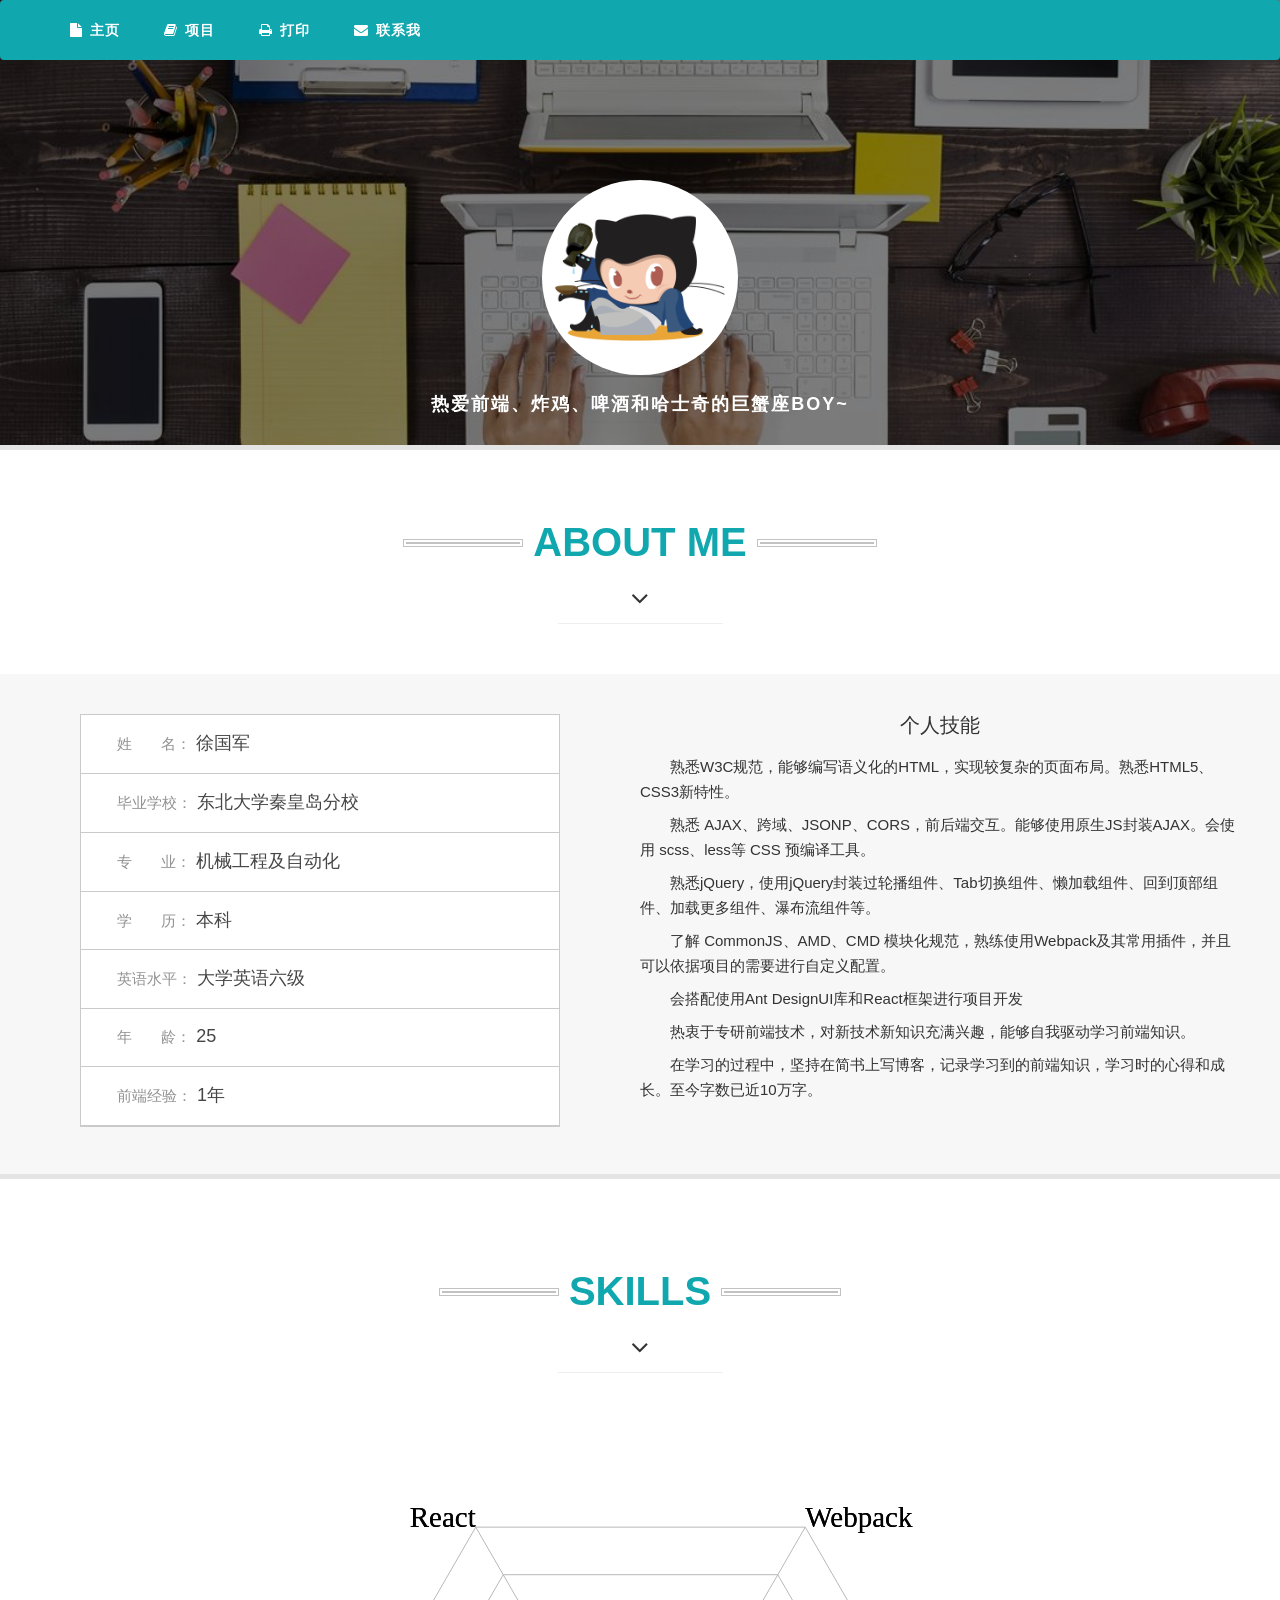
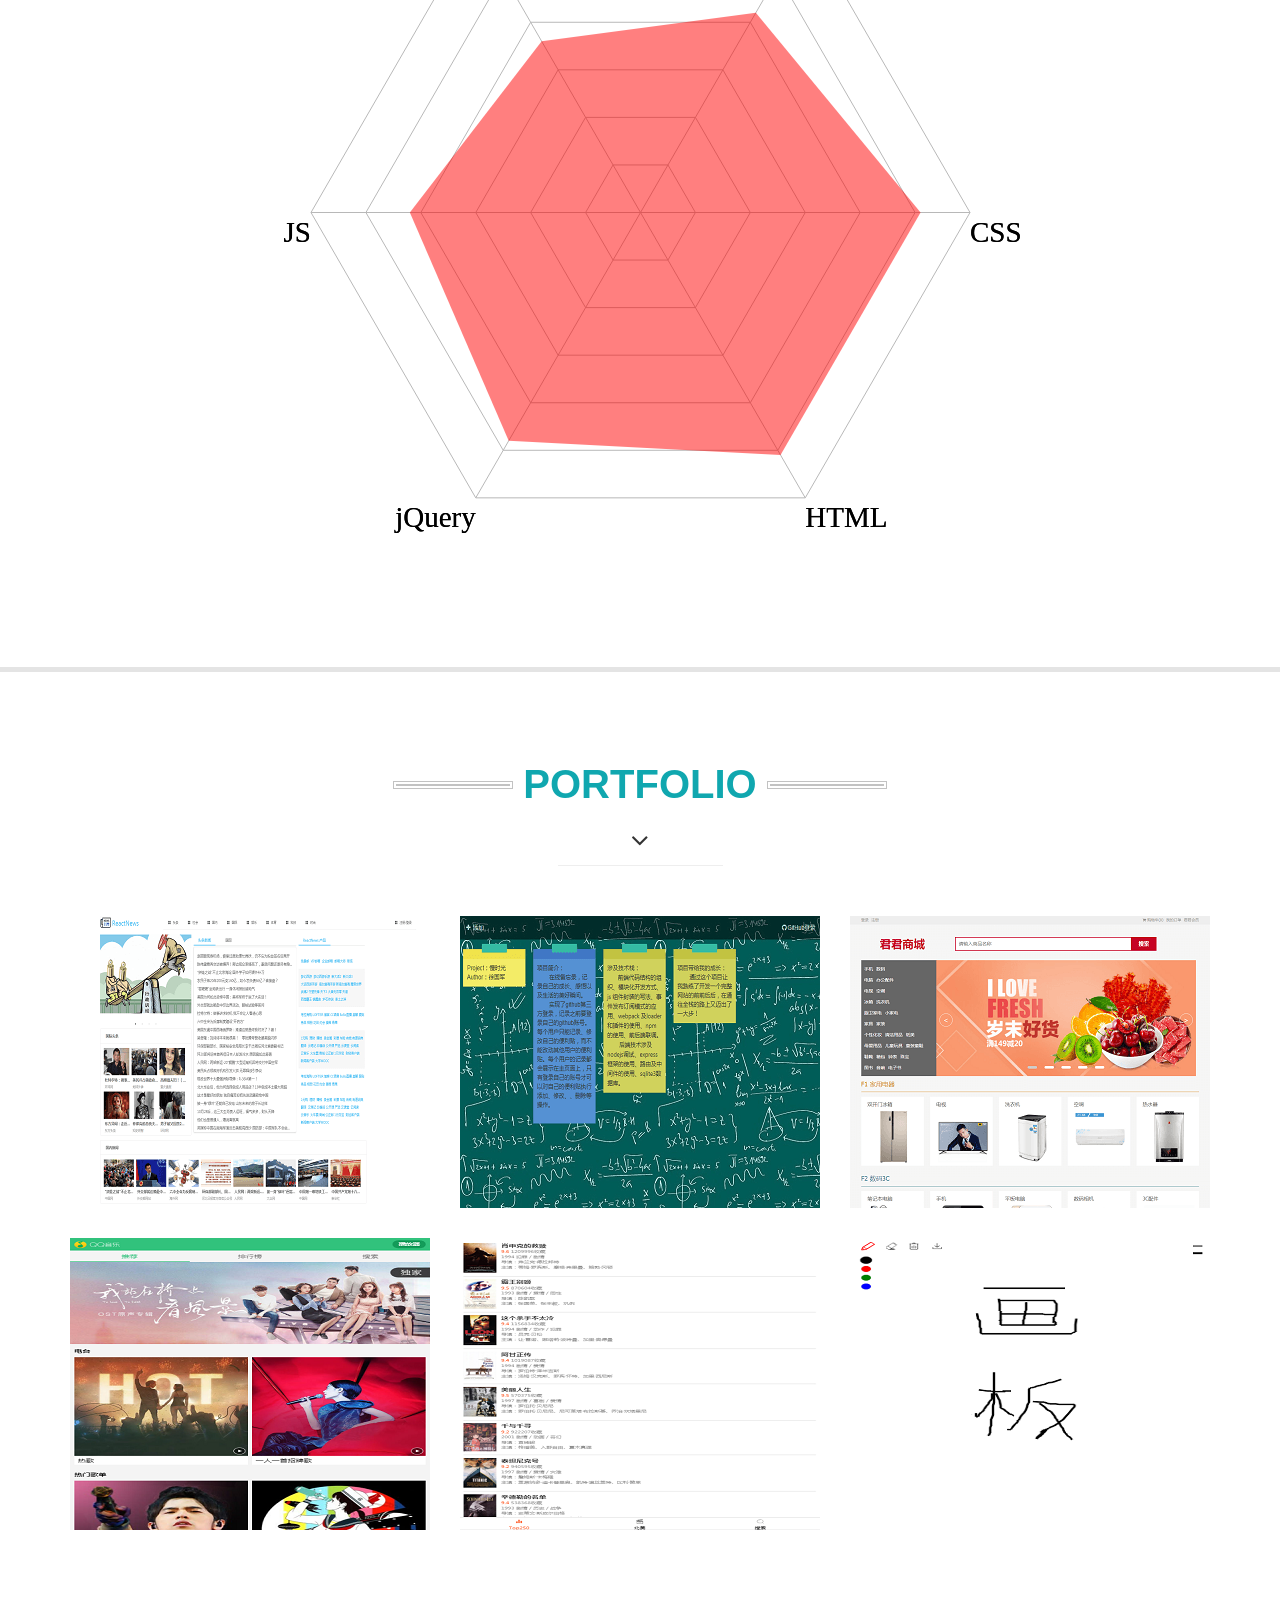
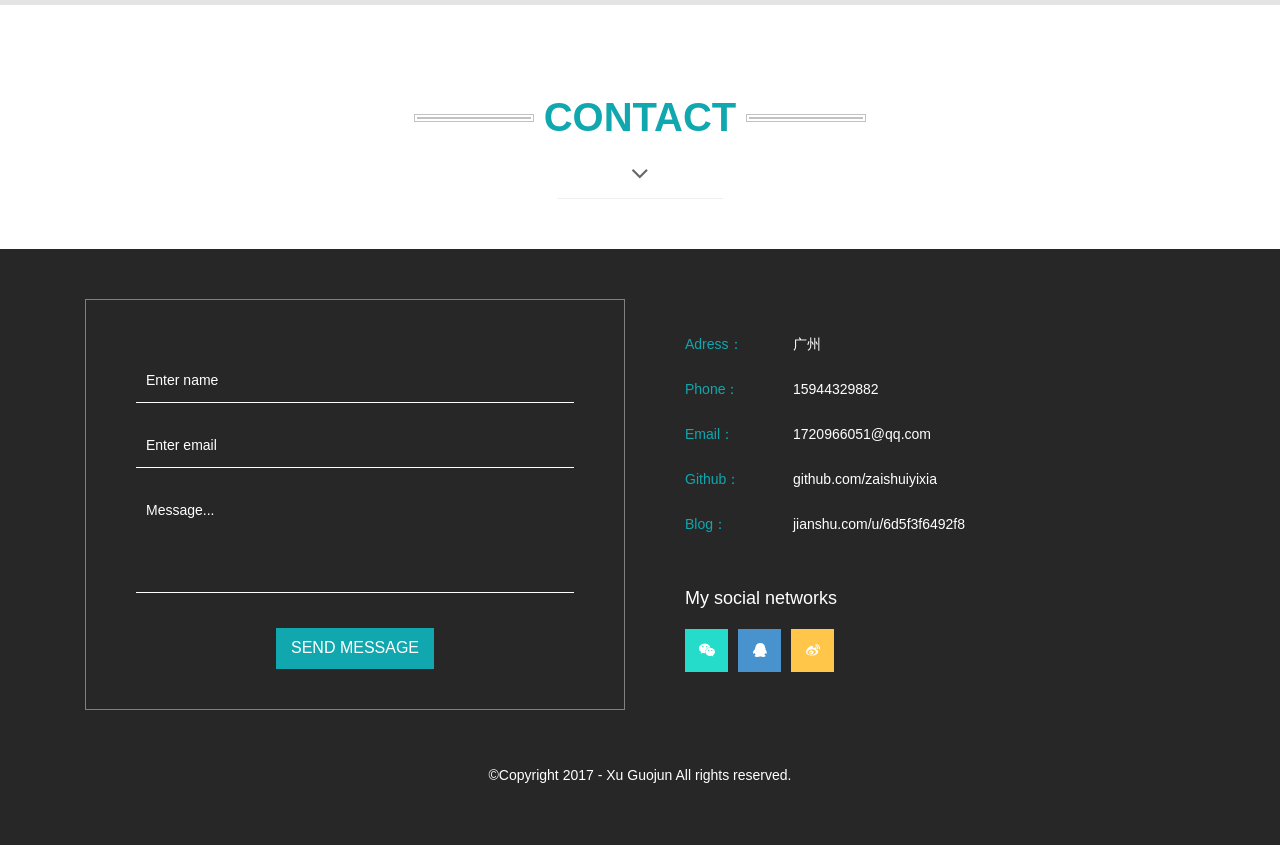
<file: index.html>
<!DOCTYPE html>
<html lang="en">

<head>
    <meta charset="UTF-8">
    <meta name="viewport" content="width=device-width, initial-scale=1.0">
    <title>My Resume</title>
    <link rel="stylesheet" href="css/reset.css">
    <link rel="stylesheet" href="css/main.css">
    <link rel="stylesheet" href="css/font-awesome/css/font-awesome.min.css">
    <link rel="stylesheet" href="css/bootstrap/css/bootstrap.min.css">
</head>

<body>
    <!-- [if lte IE8]>
    <p class="browserUpdate">您的浏览器版本过低，请及时更新浏览器，以获取最佳的体验~</p>
    <![endif]-->
    <nav class="navbar">
        <div class="container">
            <ul class="clearfix">
                <li class="active"><a href="#about"><i class="fa fa-file" aria-hidden="true"></i>主页</a></li>
                <li><a href="#works"><i class="fa fa-book" aria-hidden="true" aria-hidden="true"></i>项目</a></li>
                <li><a href="javascript:window.print()"><i class="fa fa-print" aria-hidden="true" aria-hidden="true"></i>打印</a></li>
                <li><a href="#contact"><i class="fa fa-envelope" aria-hidden="true" aria-hidden="true"></i>联系我</a></li>
            </ul>
        </div>
    </nav>
    <section id="intro">
        <div class="overlay"></div>
        <div class="slogan">
            <div class="pic">
                <img src="img/pic1.jpg" alt="myPhoto">
            </div>
            <h4>热爱前端、炸鸡、啤酒和哈士奇的巨蟹座Boy~</h4>
        </div>
    </section>
    <section id="about" class="clearfix">
        <div class="abt-title-ct container">
            <h3 class="abt-title">about me</h3>
            <i class="fa fa-2x fa-angle-down"></i>
            <hr class="about-line">
        </div>
        <div class="col-md-6 abt-left">
            <div class="abt-left-ct">
                <div class="accordion">
                    <div class="accordion-section">
                        <h5><a class="accordion-section-title" href="#accordion-1">
                            <span>姓&nbsp; &nbsp; &nbsp; &nbsp;名：</span>&nbsp;徐国军
                        </a></h5>
                    </div>
                    <div class="accordion-section">
                        <h5><a class="accordion-section-title" href="#accordion-2">
                            <span>毕业学校：</span> 东北大学秦皇岛分校 
                        </a></h5>
                    </div>
                     <div class="accordion-section">
                        <h5><a class="accordion-section-title" href="#accordion-3">
                            <span>专&nbsp; &nbsp; &nbsp; &nbsp;业：</span>&nbsp;机械工程及自动化
                        </a></h5>
                    </div>
                    <div class="accordion-section">
                        <h5><a class="accordion-section-title" href="#accordion-3">
                            <span>学&nbsp; &nbsp; &nbsp; &nbsp;历：</span>&nbsp;本科
                        </a></h5>
                    </div>
                    <div class="accordion-section">
                        <h5><a class="accordion-section-title" href="#accordion-3">
                            <span>英语水平：</span>&nbsp;大学英语六级
                        </a></h5>
                    </div>
                    <div class="accordion-section">
                        <h5><a class="accordion-section-title" href="#accordion-3">
                            <span>年&nbsp; &nbsp; &nbsp; &nbsp;龄：</span>&nbsp;25
                        </a></h5>
                    </div>
                    <div class="accordion-section">
                        <h5><a class="accordion-section-title" href="#accordion-4">
                            <span>前端经验：</span>&nbsp;1年
                        </a></h5>
                    </div>
                </div>
            </div>
        </div>
        <div class="col-md-6 abt-right ">
            <div class="abt-right-ct">
                <h5>个人技能</h5>
                <p>熟悉W3C规范，能够编写语义化的HTML，实现较复杂的页面布局。熟悉HTML5、CSS3新特性。</p>
                <p>熟悉 AJAX、跨域、JSONP、CORS，前后端交互。能够使用原生JS封装AJAX。会使用 scss、less等 CSS 预编译工具。</p>
                <p>熟悉jQuery，使用jQuery封装过轮播组件、Tab切换组件、懒加载组件、回到顶部组件、加载更多组件、瀑布流组件等。</p>
                <p>了解 CommonJS、AMD、CMD 模块化规范，熟练使用Webpack及其常用插件，并且可以依据项目的需要进行自定义配置。</p>
                <p>会搭配使用Ant DesignUI库和React框架进行项目开发</p>
                <p>热衷于专研前端技术，对新技术新知识充满兴趣，能够自我驱动学习前端知识。</p>
                <p>在学习的过程中，坚持在简书上写博客，记录学习到的前端知识，学习时的心得和成长。至今字数已近10万字。</p>
            </div>
        </div>
    </section>
    <section id="skills">
        <div class="skills-ct container">
            <div class="skill-title-ct">
                <h3 class="skills-title">skills</h3>
                <i class="fa fa-2x fa-angle-down"></i>
                <hr class="line">
            </div>
            <div class="row">
                <div class="col-md-12">
                </div>
            </div>
        </div>
    </section>
    <section id="works">
        <div class="works-ct">
            <div class="works-title-ct">
                <h3 class="works-title">PORTFOLIO</h3>
                <i class="fa fa-2x fa-angle-down"></i>
                <hr class="line">
            </div>
            <div class="container">
                <div class="row">
                     <div class="col-xs-6 col-sm-6 col-md-4">
                        <div class="thumb">
                            <a href="build/index.html">
                                <img src="img/work5.png" alt="">
                                <span>
                                    <div class="introduce">
                                        <h4 class="small-title">React.js实现新闻网站</h4>
                                        <p>使用React.js实现一个适配PC端和移动，并且带有登录、注册、评论、收藏等功能的新闻站点。</p>
                                        <p>项目要点：React多组件的定义与嵌套、React属性与事件的处理、React组件样式的设置以及React-Router的使用。</p>
                                    </div>
                                </span>
                            </a>
                        </div>
                    </div>
                    <div class="col-xs-6 col-sm-6 col-md-4">
                        <div class="thumb">
                            <a href="http://www.expressnotes.top/">
                                <img src="img/work1.png" alt="">
                                <span>
                                     <div class="introduce">
                                        <h4 class="small-title">慢时光</h4>
                                        <p>在线备忘录，记录自己的成长、感悟以及生活的美好瞬间。实现了github第三方登录。</p>
                                        <p> 涉及技术栈：前端代码结构的组织、模块化开发方式、js 组件封装的写法、事件发布订阅模式的应用、webpack 及loader和插件的使用、npm的使用、前后端联调。后端技术涉及nodejs调试、express框架的使、sqlite3数据库、路由及中间件的使用。
                                        </p>
                                    </div>
                                </span>
                            </a>
                        </div>
                    </div>
                    <div class="col-xs-6 col-sm-6 col-md-4">
                        <div class="thumb">
                            <a href="https://zaishuiyixia.github.io/Project/%E5%90%9B%E5%90%9B%E5%95%86%E5%9F%8E/index.html">
                                <img src="img/work2.png" alt="">
                                <span>
                                    <div class="introduce">
                                        <h4 class="small-title">君君商城</h4>
                                        <p>精美好看的电商网站，带有登录、注册、商品详情以及购物车页。</p>
                                        <p>商城主页实现了无限滚动循环渐变轮播特效来展示商品，页面设计十分精致、简约、好看。</p>
                                    </div>
                                </span>
                            </a>
                        </div>
                    </div>
                    <div class="col-xs-6 col-sm-6 col-md-4">
                        <div class="thumb">
                            <a href="https://zaishuiyixia.github.io/Project/QQ%20Music/index.html">
                                <img src="img/work3.png" alt="">
                                <span>
                                     <div class="introduce">
                                        <h4 class="small-title">原生JS实现移动端QQ音乐</h4>
                                        <p>项目模块：推荐页面、热门列表、搜索歌曲、播放器</p>
                                        <p>项目要点： Tab 组件 - 事件代理、轮播组件 - class、LazyLoad - 节流(throttle) IntersectionObserver、歌词解析 - 正则 歌词转义、ES6 模块 - Webpack Babel、分析接口 - 伪造请求 request request-promise、滚动加载。</p>
                                    </div>
                                </span>
                            </a>
                        </div>
                    </div>
                    <div class="col-xs-6 col-sm-6 col-md-4">
                        <div class="thumb">
                            <a href="https://zaishuiyixia.github.io/Project/%E8%B1%86%E7%93%A3movie/index.html">
                                <img src="img/work4.png" alt="">
                                <span>
                                    <div class="introduce">
                                        <h4 class="small-title">jQuery实现移动端豆瓣电影</h4>
                                        <p>使用jQuery实现一个移动端豆瓣电影推荐入口，展示 Top250和北美排行电影列表，可搜索电影</p>
                                    </div>
                                </span>
                            </a>
                        </div>
                    </div>
                    <div class="col-xs-6 col-sm-6 col-md-4">
                        <div class="thumb">
                            <a href="https://zaishuiyixia.github.io/Project/canvas/index.html">
                                <img src="img/work6.png" alt="">
                                <span>
                                    <div class="introduce">
                                        <h4 class="small-title">Canvas 画板</h4>
                                        <p>使用canvas实现一个适配PC端、手机端，都可以使用的画板，可以调节画笔粗细、颜色、画完的作品可以保存为图片。</p>
                                    </div>
                                </span>
                            </a>
                        </div>
                    </div>
                </div>
            </div>
    </section>
    <section id="contact">
        <h3 class="con-title">contact</h3>
        <i class="fa fa-2x fa-angle-down"></i>
        <hr class="line">
        <div class="contact-ct">
            <div class="container">
                <div class="col-md-6 contact-left ">
                    <div class="form-ct">
                        <div class="con-form fl">
                            <form action="">
                                <input id="name" type="text" value="Enter name" onfocus="this.value = ''" ; onblur="if (this.value == '') {this.value = 'Enter name';}">
                                <input id="email" type="text" value="Enter email" onfocus="this.value = ''" ; onblur="if (this.value == '') {this.value = 'Enter email';}">
                                <textarea id="message" onfocus="this.value = ''" ; onblur="if (this.value == '') {this.value = 'Message...';}" ;>Message...</textarea>
                                <input type="submit" value="SEND MESSAGE">
                            </form>
                        </div>
                    </div>
                </div>
                <div class="col-md-6 contact-right ">
                    <div class="con-information fr">
                        <div class="con-infor-ct clearfix">
                            <ul class="infor-name fl">
                                <li>Adress：</li>
                                <li>Phone：</li>
                                <li>Email：</li>
                                <li>Github：</li>
                                <li>Blog：</li>
                            </ul>
                            <ul class="infor-data fr">
                                <li>
                                    <span>广州</span>
                                </li>
                                <li>
                                    <span>15944329882</span>
                                </li>
                                <li>
                                    <span>1720966051@qq.com</span>
                                </li>
                                <li>
                                    <a href="https://github.com/zaishuiyixia" target="_blank">github.com/zaishuiyixia</a>
                                </li>
                                <li>
                                    <a href="https://www.jianshu.com/u/6d5f3f6492f8" target="_blank">jianshu.com/u/6d5f3f6492f8</a>
                                </li>
                            </ul>
                            <div class="social-net">
                                <h4>My social networks</h4>
                                <ul class="clearfix">
                                    <li id="weixin-btn">
                                        <span class="social-weixin"><i class="fa fa-weixin" aria-hidden="true"></i></span>
                                    </li>
                                    <li id="qq-btn">
                                        <span class="social-qq"><i class="fa fa-qq" aria-hidden="true"></i></span>
                                    </li>
                                    <li id="weibo-btn">
                                        <span class="social-weibo"><i class="fa fa-weibo" aria-hidden="true"></i></span>
                                    </li>
                                </ul>
                                <div class="weixin-overlay overlay">
                                    <div class="social-modal">
                                        <img src="./img/1-min.jpg" alt="">
                                    </div>
                                </div>
                                <div class="qq-overlay overlay">
                                    <div class="social-modal">
                                        <img src="./img/2-min.jpg" alt="">
                                    </div>
                                </div>
                                <div class="weibo-overlay overlay">
                                    <div class="social-modal">
                                        <img src="./img/3-min.jpg" alt="">
                                    </div>
                                </div>
                            </div>
                        </div>
                    </div>
                </div>
            </div>
        </div>
    </section>
    <footer>
        <p>©Copyright 2017 - Xu Guojun All rights reserved.</p>
    </footer>
    <script src="js/lib/jquery.min.js"></script>
    <script src="js/lib/bootstrap.min.js"></script>
    <script src="js/mod/canvas.js"></script>
    <script src="js/mod/shadebox.js"></script>
</body>

</html>
</file>
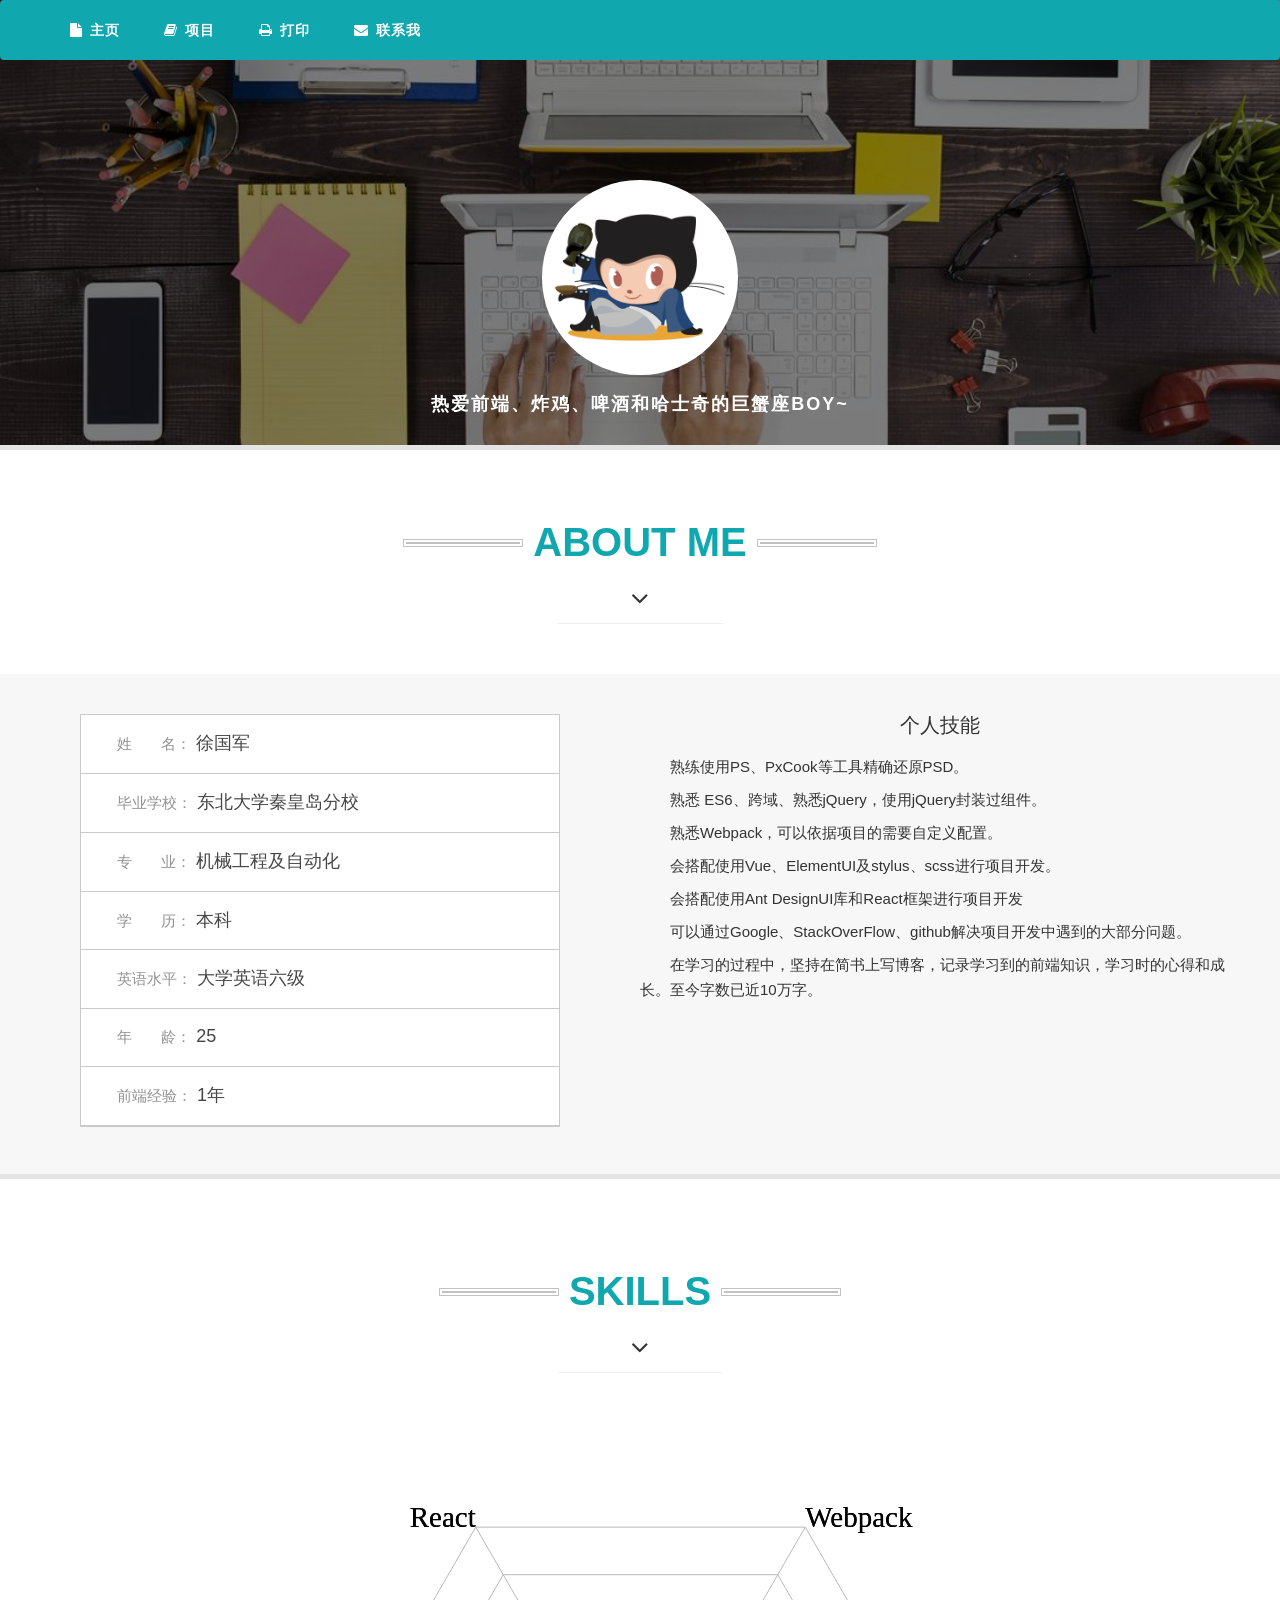
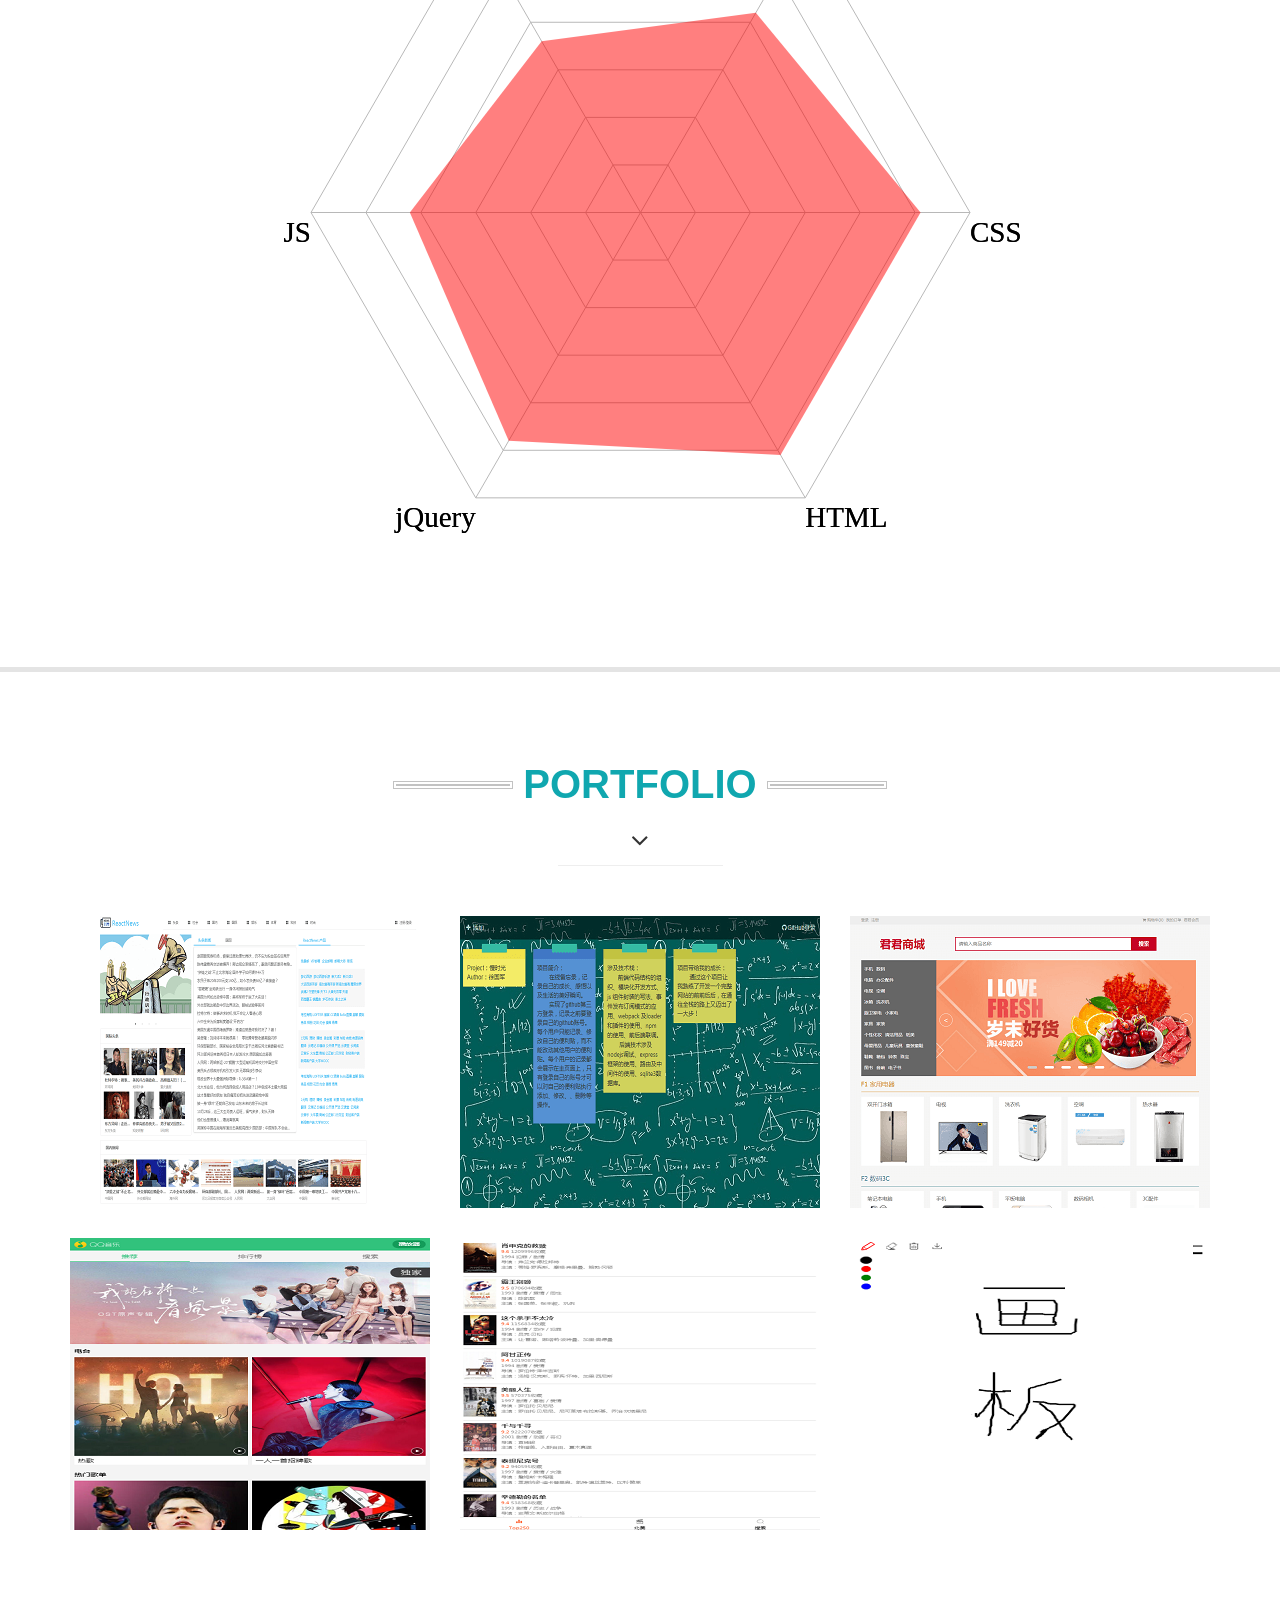
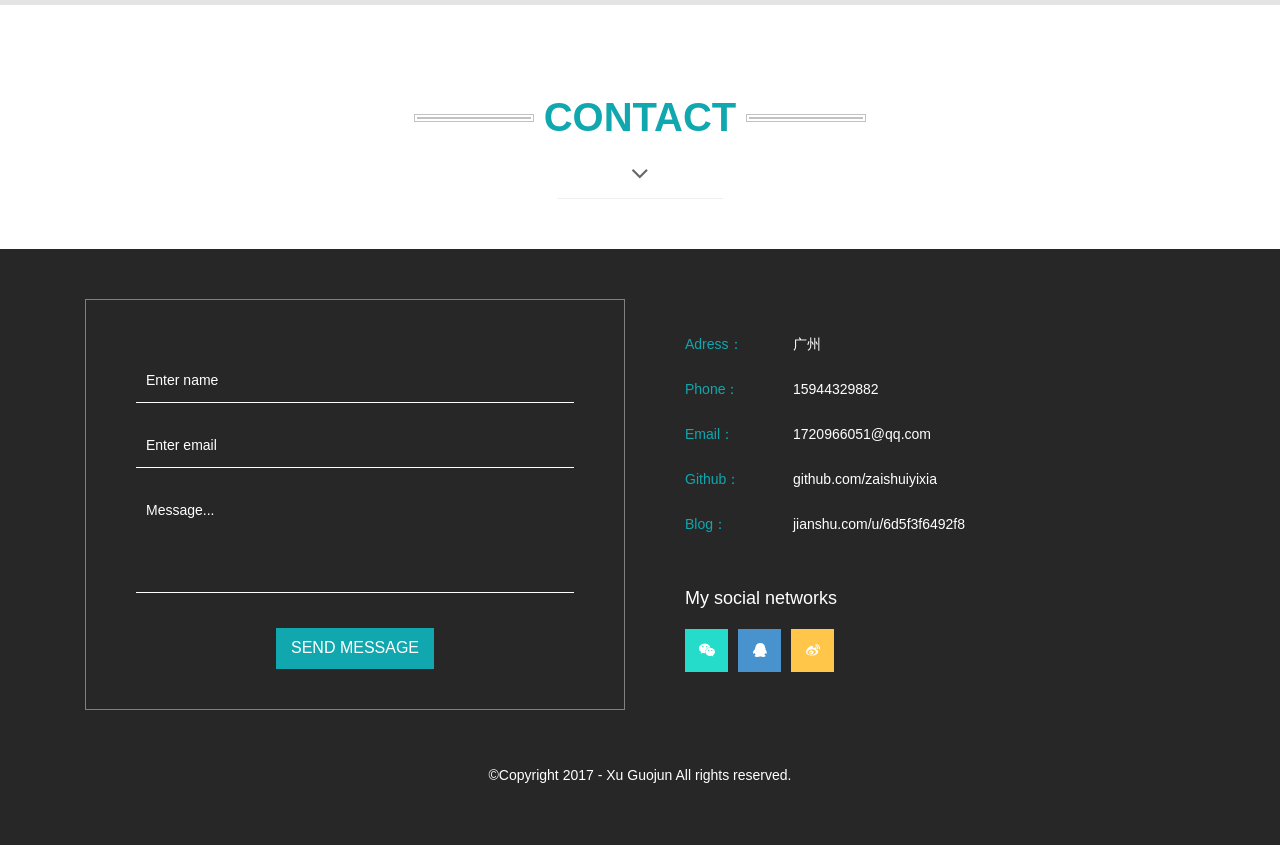
<file: src/index.html>
<!DOCTYPE html>
<html lang="en">

<head>
    <meta charset="UTF-8">
    <meta name="viewport" content="width=device-width, initial-scale=1.0">
    <title>My Resume</title>
    <link rel="stylesheet" href="css/reset.css">
    <link rel="stylesheet" href="css/main.css">
    <link rel="stylesheet" href="css/font-awesome/css/font-awesome.min.css">
    <link rel="stylesheet" href="css/bootstrap/css/bootstrap.min.css">
</head>

<body>
    <!-- [if lte IE8]>
    <p class="browserUpdate">您的浏览器版本过低，请及时更新浏览器，以获取最佳的体验~</p>
    <![endif]-->
    <nav class="navbar">
        <div class="container">
            <ul class="clearfix">
                <li class="active"><a href="#about"><i class="fa fa-file" aria-hidden="true"></i>主页</a></li>
                <li><a href="#works"><i class="fa fa-book" aria-hidden="true" aria-hidden="true"></i>项目</a></li>
                <li><a href="javascript:window.print()"><i class="fa fa-print" aria-hidden="true" aria-hidden="true"></i>打印</a></li>
                <li><a href="#contact"><i class="fa fa-envelope" aria-hidden="true" aria-hidden="true"></i>联系我</a></li>
            </ul>
        </div>
    </nav>
    <section id="intro">
        <div class="overlay"></div>
        <div class="slogan">
            <div class="pic">
                <img src="img/pic1.jpg" alt="myPhoto">
            </div>
            <h4>热爱前端、炸鸡、啤酒和哈士奇的巨蟹座Boy~</h4>
        </div>
    </section>
    <section id="about" class="clearfix">
        <div class="abt-title-ct container">
            <h3 class="abt-title">about me</h3>
            <i class="fa fa-2x fa-angle-down"></i>
            <hr class="about-line">
        </div>
        <div class="col-md-6 abt-left">
            <div class="abt-left-ct">
                <div class="accordion">
                    <div class="accordion-section">
                        <h5><a class="accordion-section-title" href="#accordion-1">
                            <span>姓&nbsp; &nbsp; &nbsp; &nbsp;名：</span>&nbsp;徐国军
                        </a></h5>
                    </div>
                    <div class="accordion-section">
                        <h5><a class="accordion-section-title" href="#accordion-2">
                            <span>毕业学校：</span> 东北大学秦皇岛分校 
                        </a></h5>
                    </div>
                     <div class="accordion-section">
                        <h5><a class="accordion-section-title" href="#accordion-3">
                            <span>专&nbsp; &nbsp; &nbsp; &nbsp;业：</span>&nbsp;机械工程及自动化
                        </a></h5>
                    </div>
                    <div class="accordion-section">
                        <h5><a class="accordion-section-title" href="#accordion-3">
                            <span>学&nbsp; &nbsp; &nbsp; &nbsp;历：</span>&nbsp;本科
                        </a></h5>
                    </div>
                    <div class="accordion-section">
                        <h5><a class="accordion-section-title" href="#accordion-3">
                            <span>英语水平：</span>&nbsp;大学英语六级
                        </a></h5>
                    </div>
                    <div class="accordion-section">
                        <h5><a class="accordion-section-title" href="#accordion-3">
                            <span>年&nbsp; &nbsp; &nbsp; &nbsp;龄：</span>&nbsp;25
                        </a></h5>
                    </div>
                    <div class="accordion-section">
                        <h5><a class="accordion-section-title" href="#accordion-4">
                            <span>前端经验：</span>&nbsp;1年
                        </a></h5>
                    </div>
                </div>
            </div>
        </div>
        <div class="col-md-6 abt-right ">
            <div class="abt-right-ct">
                <h5>个人技能</h5>
                <p>熟练使用PS、PxCook等工具精确还原PSD。</p>
                <p>熟悉 ES6、跨域、熟悉jQuery，使用jQuery封装过组件。</p>
                <p>熟悉Webpack，可以依据项⽬的需要⾃定义配置。</p>
                <p>会搭配使用Vue、ElementUI及stylus、scss进行项目开发。</p>
                <p>会搭配使用Ant DesignUI库和React框架进行项目开发</p>
                <p>可以通过Google、StackOverFlow、github解决项目开发中遇到的大部分问题。</p>
                <p>在学习的过程中，坚持在简书上写博客，记录学习到的前端知识，学习时的心得和成长。至今字数已近10万字。</p>
            </div>
        </div>
    </section>
    <section id="skills">
        <div class="skills-ct container">
            <div class="skill-title-ct">
                <h3 class="skills-title">skills</h3>
                <i class="fa fa-2x fa-angle-down"></i>
                <hr class="line">
            </div>
            <div class="row">
                <div class="col-md-12">
                </div>
            </div>
        </div>
    </section>
    <section id="works">
        <div class="works-ct">
            <div class="works-title-ct">
                <h3 class="works-title">PORTFOLIO</h3>
                <i class="fa fa-2x fa-angle-down"></i>
                <hr class="line">
            </div>
            <div class="container">
                <div class="row">
                     <div class="col-xs-6 col-sm-6 col-md-4">
                        <div class="thumb">
                            <a href="build/index.html">
                                <img src="img/work5.png" alt="">
                                <span>
                                    <div class="introduce">
                                        <h4 class="small-title">React.js实现新闻网站</h4>
                                        <p>使用React.js实现一个适配PC端和移动，并且带有登录、注册、评论、收藏等功能的新闻站点。</p>
                                        <p>项目要点：React多组件的定义与嵌套、React属性与事件的处理、React组件样式的设置以及React-Router的使用。</p>
                                    </div>
                                </span>
                            </a>
                        </div>
                    </div>
                    <div class="col-xs-6 col-sm-6 col-md-4">
                        <div class="thumb">
                            <a href="http://www.expressnotes.top/">
                                <img src="img/work1.png" alt="">
                                <span>
                                     <div class="introduce">
                                        <h4 class="small-title">慢时光</h4>
                                        <p>在线备忘录，记录自己的成长、感悟以及生活的美好瞬间。实现了github第三方登录。</p>
                                        <p> 涉及技术栈：前端代码结构的组织、模块化开发方式、js 组件封装的写法、事件发布订阅模式的应用、webpack 及loader和插件的使用、npm的使用、前后端联调。后端技术涉及nodejs调试、express框架的使、sqlite3数据库、路由及中间件的使用。
                                        </p>
                                    </div>
                                </span>
                            </a>
                        </div>
                    </div>
                    <div class="col-xs-6 col-sm-6 col-md-4">
                        <div class="thumb">
                            <a href="https://zaishuiyixia.github.io/Project/%E5%90%9B%E5%90%9B%E5%95%86%E5%9F%8E/index.html">
                                <img src="img/work2.png" alt="">
                                <span>
                                    <div class="introduce">
                                        <h4 class="small-title">君君商城</h4>
                                        <p>精美好看的电商网站，带有登录、注册、商品详情以及购物车页。</p>
                                        <p>商城主页实现了无限滚动循环渐变轮播特效来展示商品，页面设计十分精致、简约、好看。</p>
                                    </div>
                                </span>
                            </a>
                        </div>
                    </div>
                    <div class="col-xs-6 col-sm-6 col-md-4">
                        <div class="thumb">
                            <a href="https://zaishuiyixia.github.io/Project/QQ%20Music/index.html">
                                <img src="img/work3.png" alt="">
                                <span>
                                     <div class="introduce">
                                        <h4 class="small-title">原生JS实现移动端QQ音乐</h4>
                                        <p>项目模块：推荐页面、热门列表、搜索歌曲、播放器</p>
                                        <p>项目要点： Tab 组件 - 事件代理、轮播组件 - class、LazyLoad - 节流(throttle) IntersectionObserver、歌词解析 - 正则 歌词转义、ES6 模块 - Webpack Babel、分析接口 - 伪造请求 request request-promise、滚动加载。</p>
                                    </div>
                                </span>
                            </a>
                        </div>
                    </div>
                    <div class="col-xs-6 col-sm-6 col-md-4">
                        <div class="thumb">
                            <a href="https://zaishuiyixia.github.io/Project/%E8%B1%86%E7%93%A3movie/index.html">
                                <img src="img/work4.png" alt="">
                                <span>
                                    <div class="introduce">
                                        <h4 class="small-title">jQuery实现移动端豆瓣电影</h4>
                                        <p>使用jQuery实现一个移动端豆瓣电影推荐入口，展示 Top250和北美排行电影列表，可搜索电影</p>
                                    </div>
                                </span>
                            </a>
                        </div>
                    </div>
                    <div class="col-xs-6 col-sm-6 col-md-4">
                        <div class="thumb">
                            <a href="https://zaishuiyixia.github.io/Project/canvas/index.html">
                                <img src="img/work6.png" alt="">
                                <span>
                                    <div class="introduce">
                                        <h4 class="small-title">Canvas 画板</h4>
                                        <p>使用canvas实现一个适配PC端、手机端，都可以使用的画板，可以调节画笔粗细、颜色、画完的作品可以保存为图片。</p>
                                    </div>
                                </span>
                            </a>
                        </div>
                    </div>
                </div>
            </div>
    </section>
    <section id="contact">
        <h3 class="con-title">contact</h3>
        <i class="fa fa-2x fa-angle-down"></i>
        <hr class="line">
        <div class="contact-ct">
            <div class="container">
                <div class="col-md-6 contact-left ">
                    <div class="form-ct">
                        <div class="con-form fl">
                            <form action="">
                                <input id="name" type="text" value="Enter name" onfocus="this.value = ''" ; onblur="if (this.value == '') {this.value = 'Enter name';}">
                                <input id="email" type="text" value="Enter email" onfocus="this.value = ''" ; onblur="if (this.value == '') {this.value = 'Enter email';}">
                                <textarea id="message" onfocus="this.value = ''" ; onblur="if (this.value == '') {this.value = 'Message...';}" ;>Message...</textarea>
                                <input type="submit" value="SEND MESSAGE">
                            </form>
                        </div>
                    </div>
                </div>
                <div class="col-md-6 contact-right ">
                    <div class="con-information fr">
                        <div class="con-infor-ct clearfix">
                            <ul class="infor-name fl">
                                <li>Adress：</li>
                                <li>Phone：</li>
                                <li>Email：</li>
                                <li>Github：</li>
                                <li>Blog：</li>
                            </ul>
                            <ul class="infor-data fr">
                                <li>
                                    <span>广州</span>
                                </li>
                                <li>
                                    <span>15944329882</span>
                                </li>
                                <li>
                                    <span>1720966051@qq.com</span>
                                </li>
                                <li>
                                    <a href="https://github.com/zaishuiyixia" target="_blank">github.com/zaishuiyixia</a>
                                </li>
                                <li>
                                    <a href="https://www.jianshu.com/u/6d5f3f6492f8" target="_blank">jianshu.com/u/6d5f3f6492f8</a>
                                </li>
                            </ul>
                            <div class="social-net">
                                <h4>My social networks</h4>
                                <ul class="clearfix">
                                    <li id="weixin-btn">
                                        <span class="social-weixin"><i class="fa fa-weixin" aria-hidden="true"></i></span>
                                    </li>
                                    <li id="qq-btn">
                                        <span class="social-qq"><i class="fa fa-qq" aria-hidden="true"></i></span>
                                    </li>
                                    <li id="weibo-btn">
                                        <span class="social-weibo"><i class="fa fa-weibo" aria-hidden="true"></i></span>
                                    </li>
                                </ul>
                                <div class="weixin-overlay overlay">
                                    <div class="social-modal">
                                        <img src="./img/1-min.jpg" alt="">
                                    </div>
                                </div>
                                <div class="qq-overlay overlay">
                                    <div class="social-modal">
                                        <img src="./img/2-min.jpg" alt="">
                                    </div>
                                </div>
                                <div class="weibo-overlay overlay">
                                    <div class="social-modal">
                                        <img src="./img/3-min.jpg" alt="">
                                    </div>
                                </div>
                            </div>
                        </div>
                    </div>
                </div>
            </div>
        </div>
    </section>
    <footer>
        <p>©Copyright 2017 - Xu Guojun All rights reserved.</p>
    </footer>
    <script src="js/lib/jquery.min.js"></script>
    <script src="js/lib/bootstrap.min.js"></script>
    <script src="js/mod/canvas.js"></script>
    <script src="js/mod/shadebox.js"></script>
</body>

</html>
</file>
<file: css/main.css>
/* navbar START */
.browserUpdate{
  margin: 0;
  padding: 1rem;
  background: #ccc;
}

nav.navbar {
  position: fixed;
  top: 0;
  left: 0;
  right: 0;
  z-index: 6;
  background: #10A7AF;
  border: 0;
  margin-bottom: 0;
  padding: 20px 0;
}

nav.navbar .container ul{
  margin: 0;
  padding: 0;
}
nav.navbar .container ul li{
  display: inline-block;
  margin-right: 40px;
}

nav .container ul li a{
  display: inline-block;
  font-weight: 700;
  color: #fff;
  font-size: 14px;
  text-decoration: none;
  outline: none;
  letter-spacing: 1px;
}
   
nav .container ul li a i{
  display: inline-block;
  margin-right: 7px;
}
/* navbar END */

/* intro START */
#intro{
  padding-top: 180px;
  height: auto;
  background: url(../img/pic2.jpg) no-repeat center;
  background-size: cover;
  position: relative;
  overflow: hidden;
}

.overlay {
  position: absolute;
  top: 0;
  left: 0;
  right: 0;
  bottom: 0;
  background: rgba(0, 0, 0, 0.5);
}

div.slogan{
  position: relative;
  text-align: center;
  z-index: 3;
  color: #fff;
}

div.slogan h4{
  margin: 20px 0 30px;
  text-transform: uppercase;
  font-family: "Trebuchet MS", Arial, Helvetica, sans-serif;
  font-weight: 700;
  letter-spacing: 2px;
}

div.slogan div.pic{
  width: 15.270571%;
  height: 15.270571%;
  border-radius: 50%;
  overflow: hidden;
  margin: 0 auto;
}

div.slogan div.pic img{
  max-width: 100%;
  height: auto;
  display: block;
}

/* intro END */

/* about START */
#about{
  padding-top: 70px;
  border-top: 5px solid #E4E4E4;
  border-bottom: 5px solid #E4E4E4;
} 

div.abt-title-ct{
  padding-right: 15px;
  padding-left: 15px;
  margin-bottom: 20px;
  text-align: center;
}

div.abt-title-ct h3{
  font-size: 40px;
  text-transform: uppercase;
  text-align: center;
  margin: 0 0 20px;
  color: #10A7AF;
  font-weight: 600;
}
div.abt-title-ct h3:before{
  border: 4px double #c2c2c2;
  width: 120px;
  display: inline-block;
  content: "";
  margin: 9px 10px;
}

div.abt-title-ct h3:after{
  border: 4px double #c2c2c2;
  width: 120px;
  display: inline-block;
  content: "";
  margin: 9px 10px;
}

#about hr,#skills hr,#works hr,#contact hr{
  margin-bottom: 30px;
  margin-top: 10px;
  border: 0;
  border-top: 1px solid #eee;
  width: 165px;
}

#about .abt-left{
  display: inline-block;
  float: left;
  width: 50%;
  background: #f7f7f7;
  padding: 85px 100px 0;
  min-height: 580px;
}

#about .abt-right{
  float: right;
  width: 50%;
  background: #f7f7f7;
  display: inline-block;
  min-height: 580px;
  padding: 80px 70px 0 0;
}

.accordion {
  overflow: hidden;
  border: 1px solid #CACACA;
  background: #fff;
}

.accordion-section h5{
  margin: 0;
}

.abt-left h5 a{
  display: inline-block;
  width: 100%;
  padding: 19px 0;
  border-bottom: 1px solid #CACACA;
  font-size: 18px;
  color: #464646;
  text-indent: 2em;
  text-decoration: none;
}

.accordion .accordion-section:nth-child(5) h5 a{
  margin-bottom: -1px;
}

.abt-left h5 a span{
  font-size: 15px;
  color: #929292;
}

.abt-right h5{
  font-size: 20px;
  text-align: center;
  margin-bottom: 10px;
}

.abt-right p{
  text-indent: 2em;
  padding-top: 8px;
  line-height: 25px;
  font-size: 15px;
  margin-bottom: 0;
}
/* about END */

/* skills START */
#skills{
  padding-top: 70px;
  padding-bottom: 40px;
  border-bottom:5px solid #E4E4E4;
}

div.skills-ct{
  padding-right: 15px;
  padding-left: 15px;
  margin-right: auto;
  margin-left: auto;
  text-align: center;
}

div.skills-ct h3.skills-title{
  font-size: 40px;
  text-transform: uppercase;
  text-align: center;
  margin: 20px 0 20px;
  color: #10A7AF;
  font-weight: 600;
}
div.skills-ct h3.skills-title:before{
  border: 4px double #c2c2c2;
  width: 120px;
  display: inline-block;
  content: "";
  margin: 9px 10px;
}

div.skills-ct h3.skills-title:after{
  border: 4px double #c2c2c2;
  width: 120px;
  display: inline-block;
  content: "";
  margin: 9px 10px;
}
/* skills END */

/* works START */
#works{
  /*width: 100%;*/
  padding-top: 70px;
  padding-bottom: 40px;
  border-bottom: 5px solid #E4E4E4;
} 

div.works-ct{
  padding-right: 15px;
  padding-left: 15px;
  margin-right: auto;
  margin-left: auto;
  text-align: center;
}

div.works-ct h3{
  font-size: 40px;
  text-transform: uppercase;
  text-align: center;
  margin: 20px 0 20px;
  color: #10A7AF;
  font-weight: 600;
}
div.works-ct h3:before{
  border: 4px double #c2c2c2;
  width: 120px;
  display: inline-block;
  content: "";
  margin: 9px 10px;
}

div.works-ct h3:after{
  border: 4px double #c2c2c2;
  width: 120px;
  display: inline-block;
  content: "";
  margin: 9px 10px;
}

.works-title-ct{
  margin-bottom: 50px;
}

#works .container{
  margin-top: 30px;
}

#works .container .thumb{
  max-width: 100%;
  margin-left: auto;
  margin-right: auto;
  position: relative;
  overflow: hidden;
  margin-bottom: 30px;
}

#works .container .thumb a{
  position: relative;
  display: inline-block;
  width: 100%;
}

#works .container .thumb img{
  width: 100%;
  height: 100%;

}

#works .container .thumb a span{
  position: absolute;
  width: 100%;
  height: 100%;
  top: 0px;
  left: 0px;
  text-align: center;
  color: #fff;
  background: #000;
  opacity: 0;
  transition: 0.45s all ease;
}

#works .container .thumb a span:hover{
  opacity: 0.5;
}

#works .container .thumb .introduce{
  padding: 10px;
}

#works .container .thumb a span .small-title{
  font-size: 24px;
}
/* works END */

/* contact START */
#contact{
  padding-top: 70px;
  color: #fff;
  text-align: center;
} 

#contact h3{
  font-size: 40px;
  text-transform: uppercase;
  text-align: center;
  margin: 20px 0 20px;
  color: #10A7AF;
  font-weight: 600;
}
#contact h3:before{
  border: 4px double #c2c2c2;
  width: 120px;
  display: inline-block;
  content: "";
  margin: 9px 10px;
}

#contact h3:after{
  border: 4px double #c2c2c2;
  width: 120px;
  display: inline-block;
  content: "";
  margin: 9px 10px;
}

#contact>i{
  color: #666;
}
#contact hr{
  margin-bottom: 50px;
}

#contact .contact-ct{
  background: #272727;
  padding: 50px 0;
}

div.form-ct{
  box-sizing: border-box;
  display: inline-block;
  border: 1px solid #808080;
  padding: 40px 50px;
}

div.con-form form input[type="text"],textarea{
  width: 100%;
  border-bottom: 1px solid #fff;
  background: none;
  color: #fff;
  padding: 12px 10px;
  margin-bottom: 20px;
}

div.con-form form input[type="text"]:nth-child(1){
  padding-top: 30px;
}

textarea{
  min-height: 105px;
  resize : none;
  margin-bottom: 30px;
}

div.con-form form input[type="submit"]{
  padding: 9px 15px;
  font-size: 16px;
  background: #10A7AF;
  color: #fff;
  margin-top: 30px;
}

div.con-form form input[type="submit"]:hover{
  color: #10A7AF;
  background: #fff;
}

div.con-information{
  display: inline-block;
  box-sizing: border-box;
  width: 100%;
  padding-top: 30px;
}

div.con-information ul li{
  padding-left: 30px;
  margin-bottom: 15px;
  height: 30px;
  line-height: 30px;
  text-align: left;
}

.infor-name{
  width: 20%;
  color: #10A7AF;
}

.infor-data{
  width: 80%;
}
.infor-data li a{
  color: #fff;
  text-decoration: none;
}

.infor-data a:hover{
  color: #25dcca;
  opacity: 0.8;
  transition: color .3s ease-in-out;
}

.infor-name li:nth-child(5){
  margin-bottom: 40px;
}

.infor-data li:nth-child(5){
  margin-bottom: 40px;
}

.social-net{
  margin-top: 20px;
  padding-left: 30px;
}

.social-net h4{
  margin-bottom: 20px;
  text-align: left;
}

.con-information .con-infor-ct .social-net ul li{
  float: left;
  padding: 0;
  margin: 0;
  margin-right: 10px;

}

.social-net ul li span{
  color: #fff;
  display: inline-block;
  height: 43px;
  width: 43px;
  text-align: center;
  transition: background .4s ease-in-out;
  line-height: 43px;
}

.social-net  .social-weixin{
  background: #25dcca;
}

.social-net  .social-qq{
  background: #4893ce;;
}

.social-net  .social-weibo{
  background: #FFC64A;
}

span.social-weixin:hover {
  background-color: #96EEE6;
}

span.social-qq:hover {
  background-color: #96EEE6;
}

span.social-weibo:hover{
  background-color: #96EEE6;
}

/* contact START */

/* shade START */
.weixin-overlay,.qq-overlay,.weibo-overlay {
  display: none;
  position: fixed;
  top: 0;
  left: 0;
  right: 0;
  bottom: 0;
  height: 100%;
  width:  100%;
  background: rgba(0, 0, 0, 0.7);
  z-index: 4;
}

.social-modal {
  max-width: 400px;
  max-height: 350px;
  position: absolute;
  top: 270px;
  left: 50%;
  transform: translate(-50%, -50%);
}

.social-modal img{
  width: 100%;
  height: auto;
}

/* shade END */

/* footer START */
footer {
  /*width: 100%;*/
  text-align: center;
  padding-bottom: 50px;
  background: #272727;
  color: #fff;
}
/* footer START */

/* media START */
@media only screen and (max-height: 1366px){
  .close-btn{
    top: 65%;
  }
}

@media only screen and (max-height: 1024px){
  .close-btn{
    top: 70%;
  }
}

@media only screen and (max-height: 732px){
  .close-btn{
    top: 70%;
  }
}

@media only screen and (max-height: 568px){
  .close-btn{
    top: 75%;
  }
}

@media only screen and (max-width: 480px){
  nav.navbar .container ul li{
    margin-right: 20px;
  }
}

@media only screen and (max-width: 384px){
  nav.navbar .container ul li{
    margin-right: 10px;
  }
}

@media only screen and (max-width: 320px){
  nav.navbar {
    padding: 3px 0;
  }
  nav.navbar .container ul li{
    line-height: 2.2em;
    margin-right: 68px;
  }
}

@media only screen and (max-width: 1366px){
  #about .abt-left {
    padding: 40px 80px 0;
    min-height: 500px;
  }
  #about .abt-right{
    padding-top: 30px;
    padding-right: 40px; 
    min-height: 500px;
  }
}

@media only screen and (max-width: 1024px){
  #about h3.abt-title{
    font-size: 32px;
  }
  #skills h3.skills-title{
    font-size: 32px;
  }
  #works h3.works-title{
    font-size: 32px;
  }
  #contact h3.con-title{
    font-size: 32px;
  }
}

@media only screen and (max-width: 1024px){
  #about .abt-left {
    padding: 50px 28px 0;
    min-height: 500px;
  }
}

@media only screen and (max-width: 991px){
  #about h3.abt-title:before,#about h3.abt-title:after{
    width: 87px;
  }
  #about hr,#skills hr,#works hr,#contact hr{
    width: 120px;
  }
  #about .abt-left {
    min-height: 560px;
    padding-top: 70px;
  }
  #about .abt-right{
    min-height: 560px;
  }

  #skills h3.skills-title:before,#skills h3.skills-title:after{
    width: 87px;
  }
  #works h3.works-title:before,#works h3.works-title:after{
    width: 87px;
  }
  #contact h3.con-title:before,#contact h3.con-title:after{
    width: 87px;
  }
}

@media only screen and (max-width: 812px){
  #about .abt-left {
    width: 100%;
    min-height: 500px;
  }
  #about .abt-right{
    width: 100%;
    min-height: 500px;
    padding-top:  0;
    padding-right:  70px;
    padding-left: 70px;
  }
  #works .container .thumb{
    margin-bottom: 20px;
  }
}

@media only screen and (max-width: 568px){
  #about h3.abt-title{
    font-size: 27px;
  }
  #about hr,#skills hr,#works hr,#contact hr{
    width: 80px;
  }
  #about .abt-left {
    padding-top: 20px;
    min-height: 450px;
  }
  #about .abt-right{
    padding-bottom: 20px;
  }
  
  #skills h3.abt-title{
    font-size: 27px;
  }
  #works h3.abt-title{
    font-size: 27px;
  }
  #contact h3.abt-title{
    font-size: 27px;
  }
  #works .container .thumb{
    margin-bottom: 15px;
  }
   #works .container .thumb a span .introduce{
    padding: 0;
  }
  #works .container .thumb a span h4.small-title{
    font-size: 14px;
  }
  #works .container .thumb a span p{
    font-size: 12px;
  }
}

@media (max-width: 480px){
  #about h3.abt-title:before,#about h3.abt-title:after{
    width: 64px;
  }
  #skills h3.skills-title:before,#skills h3.skills-title:after{
    width: 64px;
  }
  #works h3.works-title:before,#works h3.abt-title:after{
    width: 64px;
  }
  #contact h3.con-title:before,#contact h3.con-title:after{
    width: 64px;
  }
  #works .container .thumb{
    margin-bottom: 10px;
  }
   #works .container .thumb a span .introduce{
    padding: 0;
  }
  #works .container .thumb a span h4.small-title{
    font-size: 14px;
  }
  #works .container .thumb a span p{
    font-size: 12px;
  }
}

@media (max-width: 414px){
  #about h3.abt-title:before,#about h3.abt-title:after{
    width: 25px;
    margin: 2px 5px;
  }
  #skills h3.skills-title:before,#skills h3.skills-title:after{
    width: 25px;
    margin: 2px 5px;
  }
  #works h3.works-title:before,#works h3.works-title:after{
    width: 25px;
    margin: 2px 5px;
  }
  #contact h3.con-title:before,#contact h3.con-title:after{
    width: 25px;
    margin: 2px 5px;
  }
  #works .container .thumb{
    margin-bottom: 10px;
  }
   #works .container .thumb a span .introduce{
    display: none;
  }
}

@media (max-width: 320px){
  #about h3.abt-title{
    font-size: 22px;
  }
  #about hr,#skills hr,#works hr,#contact hr{
    width: 80px;
  }

  #askills h3.skills-title{
    font-size: 22px;
  }
  #works h3.works-title{
    font-size: 22px;
  }
  #contact h3.con-title{
    font-size: 22px;
  }
  #works .container .thumb{
    margin-bottom: 10px;
  }
  #works .container .thumb a span .introduce{
    display: none;
  }
}
/* media END */
</file>
<file: src/css/main.css>
/* navbar START */
.browserUpdate{
  margin: 0;
  padding: 1rem;
  background: #ccc;
}

nav.navbar {
  position: fixed;
  top: 0;
  left: 0;
  right: 0;
  z-index: 6;
  background: #10A7AF;
  border: 0;
  margin-bottom: 0;
  padding: 20px 0;
}

nav.navbar .container ul{
  margin: 0;
  padding: 0;
}
nav.navbar .container ul li{
  display: inline-block;
  margin-right: 40px;
}

nav .container ul li a{
  display: inline-block;
  font-weight: 700;
  color: #fff;
  font-size: 14px;
  text-decoration: none;
  outline: none;
  letter-spacing: 1px;
}
   
nav .container ul li a i{
  display: inline-block;
  margin-right: 7px;
}
/* navbar END */

/* intro START */
#intro{
  padding-top: 180px;
  height: auto;
  background: url(../img/pic2.jpg) no-repeat center;
  background-size: cover;
  position: relative;
  overflow: hidden;
}

.overlay {
  position: absolute;
  top: 0;
  left: 0;
  right: 0;
  bottom: 0;
  background: rgba(0, 0, 0, 0.5);
}

div.slogan{
  position: relative;
  text-align: center;
  z-index: 3;
  color: #fff;
}

div.slogan h4{
  margin: 20px 0 30px;
  text-transform: uppercase;
  font-family: "Trebuchet MS", Arial, Helvetica, sans-serif;
  font-weight: 700;
  letter-spacing: 2px;
}

div.slogan div.pic{
  width: 15.270571%;
  height: 15.270571%;
  border-radius: 50%;
  overflow: hidden;
  margin: 0 auto;
}

div.slogan div.pic img{
  max-width: 100%;
  height: auto;
  display: block;
}

/* intro END */

/* about START */
#about{
  padding-top: 70px;
  border-top: 5px solid #E4E4E4;
  border-bottom: 5px solid #E4E4E4;
} 

div.abt-title-ct{
  padding-right: 15px;
  padding-left: 15px;
  margin-bottom: 20px;
  text-align: center;
}

div.abt-title-ct h3{
  font-size: 40px;
  text-transform: uppercase;
  text-align: center;
  margin: 0 0 20px;
  color: #10A7AF;
  font-weight: 600;
}
div.abt-title-ct h3:before{
  border: 4px double #c2c2c2;
  width: 120px;
  display: inline-block;
  content: "";
  margin: 9px 10px;
}

div.abt-title-ct h3:after{
  border: 4px double #c2c2c2;
  width: 120px;
  display: inline-block;
  content: "";
  margin: 9px 10px;
}

#about hr,#skills hr,#works hr,#contact hr{
  margin-bottom: 30px;
  margin-top: 10px;
  border: 0;
  border-top: 1px solid #eee;
  width: 165px;
}

#about .abt-left{
  display: inline-block;
  float: left;
  width: 50%;
  background: #f7f7f7;
  padding: 85px 100px 0;
  min-height: 580px;
}

#about .abt-right{
  float: right;
  width: 50%;
  background: #f7f7f7;
  display: inline-block;
  min-height: 580px;
  padding: 80px 70px 0 0;
}

.accordion {
  overflow: hidden;
  border: 1px solid #CACACA;
  background: #fff;
}

.accordion-section h5{
  margin: 0;
}

.abt-left h5 a{
  display: inline-block;
  width: 100%;
  padding: 19px 0;
  border-bottom: 1px solid #CACACA;
  font-size: 18px;
  color: #464646;
  text-indent: 2em;
  text-decoration: none;
}

.accordion .accordion-section:nth-child(5) h5 a{
  margin-bottom: -1px;
}

.abt-left h5 a span{
  font-size: 15px;
  color: #929292;
}

.abt-right h5{
  font-size: 20px;
  text-align: center;
  margin-bottom: 10px;
}

.abt-right p{
  text-indent: 2em;
  padding-top: 8px;
  line-height: 25px;
  font-size: 15px;
  margin-bottom: 0;
}
/* about END */

/* skills START */
#skills{
  padding-top: 70px;
  padding-bottom: 40px;
  border-bottom:5px solid #E4E4E4;
}

div.skills-ct{
  padding-right: 15px;
  padding-left: 15px;
  margin-right: auto;
  margin-left: auto;
  text-align: center;
}

div.skills-ct h3.skills-title{
  font-size: 40px;
  text-transform: uppercase;
  text-align: center;
  margin: 20px 0 20px;
  color: #10A7AF;
  font-weight: 600;
}
div.skills-ct h3.skills-title:before{
  border: 4px double #c2c2c2;
  width: 120px;
  display: inline-block;
  content: "";
  margin: 9px 10px;
}

div.skills-ct h3.skills-title:after{
  border: 4px double #c2c2c2;
  width: 120px;
  display: inline-block;
  content: "";
  margin: 9px 10px;
}
/* skills END */

/* works START */
#works{
  /*width: 100%;*/
  padding-top: 70px;
  padding-bottom: 40px;
  border-bottom: 5px solid #E4E4E4;
} 

div.works-ct{
  padding-right: 15px;
  padding-left: 15px;
  margin-right: auto;
  margin-left: auto;
  text-align: center;
}

div.works-ct h3{
  font-size: 40px;
  text-transform: uppercase;
  text-align: center;
  margin: 20px 0 20px;
  color: #10A7AF;
  font-weight: 600;
}
div.works-ct h3:before{
  border: 4px double #c2c2c2;
  width: 120px;
  display: inline-block;
  content: "";
  margin: 9px 10px;
}

div.works-ct h3:after{
  border: 4px double #c2c2c2;
  width: 120px;
  display: inline-block;
  content: "";
  margin: 9px 10px;
}

.works-title-ct{
  margin-bottom: 50px;
}

#works .container{
  margin-top: 30px;
}

#works .container .thumb{
  max-width: 100%;
  margin-left: auto;
  margin-right: auto;
  position: relative;
  overflow: hidden;
  margin-bottom: 30px;
}

#works .container .thumb a{
  position: relative;
  display: inline-block;
  width: 100%;
}

#works .container .thumb img{
  width: 100%;
  height: 100%;

}

#works .container .thumb a span{
  position: absolute;
  width: 100%;
  height: 100%;
  top: 0px;
  left: 0px;
  text-align: center;
  color: #fff;
  background: #000;
  opacity: 0;
  transition: 0.45s all ease;
}

#works .container .thumb a span:hover{
  opacity: 0.5;
}

#works .container .thumb .introduce{
  padding: 10px;
}

#works .container .thumb a span .small-title{
  font-size: 24px;
}
/* works END */

/* contact START */
#contact{
  padding-top: 70px;
  color: #fff;
  text-align: center;
} 

#contact h3{
  font-size: 40px;
  text-transform: uppercase;
  text-align: center;
  margin: 20px 0 20px;
  color: #10A7AF;
  font-weight: 600;
}
#contact h3:before{
  border: 4px double #c2c2c2;
  width: 120px;
  display: inline-block;
  content: "";
  margin: 9px 10px;
}

#contact h3:after{
  border: 4px double #c2c2c2;
  width: 120px;
  display: inline-block;
  content: "";
  margin: 9px 10px;
}

#contact>i{
  color: #666;
}
#contact hr{
  margin-bottom: 50px;
}

#contact .contact-ct{
  background: #272727;
  padding: 50px 0;
}

div.form-ct{
  box-sizing: border-box;
  display: inline-block;
  border: 1px solid #808080;
  padding: 40px 50px;
}

div.con-form form input[type="text"],textarea{
  width: 100%;
  border-bottom: 1px solid #fff;
  background: none;
  color: #fff;
  padding: 12px 10px;
  margin-bottom: 20px;
}

div.con-form form input[type="text"]:nth-child(1){
  padding-top: 30px;
}

textarea{
  min-height: 105px;
  resize : none;
  margin-bottom: 30px;
}

div.con-form form input[type="submit"]{
  padding: 9px 15px;
  font-size: 16px;
  background: #10A7AF;
  color: #fff;
  margin-top: 30px;
}

div.con-form form input[type="submit"]:hover{
  color: #10A7AF;
  background: #fff;
}

div.con-information{
  display: inline-block;
  box-sizing: border-box;
  width: 100%;
  padding-top: 30px;
}

div.con-information ul li{
  padding-left: 30px;
  margin-bottom: 15px;
  height: 30px;
  line-height: 30px;
  text-align: left;
}

.infor-name{
  width: 20%;
  color: #10A7AF;
}

.infor-data{
  width: 80%;
}
.infor-data li a{
  color: #fff;
  text-decoration: none;
}

.infor-data a:hover{
  color: #25dcca;
  opacity: 0.8;
  transition: color .3s ease-in-out;
}

.infor-name li:nth-child(5){
  margin-bottom: 40px;
}

.infor-data li:nth-child(5){
  margin-bottom: 40px;
}

.social-net{
  margin-top: 20px;
  padding-left: 30px;
}

.social-net h4{
  margin-bottom: 20px;
  text-align: left;
}

.con-information .con-infor-ct .social-net ul li{
  float: left;
  padding: 0;
  margin: 0;
  margin-right: 10px;

}

.social-net ul li span{
  color: #fff;
  display: inline-block;
  height: 43px;
  width: 43px;
  text-align: center;
  transition: background .4s ease-in-out;
  line-height: 43px;
}

.social-net  .social-weixin{
  background: #25dcca;
}

.social-net  .social-qq{
  background: #4893ce;;
}

.social-net  .social-weibo{
  background: #FFC64A;
}

span.social-weixin:hover {
  background-color: #96EEE6;
}

span.social-qq:hover {
  background-color: #96EEE6;
}

span.social-weibo:hover{
  background-color: #96EEE6;
}

/* contact START */

/* shade START */
.weixin-overlay,.qq-overlay,.weibo-overlay {
  display: none;
  position: fixed;
  top: 0;
  left: 0;
  right: 0;
  bottom: 0;
  height: 100%;
  width:  100%;
  background: rgba(0, 0, 0, 0.7);
  z-index: 4;
}

.social-modal {
  max-width: 400px;
  max-height: 350px;
  position: absolute;
  top: 270px;
  left: 50%;
  transform: translate(-50%, -50%);
}

.social-modal img{
  width: 100%;
  height: auto;
}

/* shade END */

/* footer START */
footer {
  /*width: 100%;*/
  text-align: center;
  padding-bottom: 50px;
  background: #272727;
  color: #fff;
}
/* footer START */

/* media START */
@media only screen and (max-height: 1366px){
  .close-btn{
    top: 65%;
  }
}

@media only screen and (max-height: 1024px){
  .close-btn{
    top: 70%;
  }
}

@media only screen and (max-height: 732px){
  .close-btn{
    top: 70%;
  }
}

@media only screen and (max-height: 568px){
  .close-btn{
    top: 75%;
  }
}

@media only screen and (max-width: 480px){
  nav.navbar .container ul li{
    margin-right: 20px;
  }
}

@media only screen and (max-width: 384px){
  nav.navbar .container ul li{
    margin-right: 10px;
  }
}

@media only screen and (max-width: 320px){
  nav.navbar {
    padding: 3px 0;
  }
  nav.navbar .container ul li{
    line-height: 2.2em;
    margin-right: 68px;
  }
}

@media only screen and (max-width: 1366px){
  #about .abt-left {
    padding: 40px 80px 0;
    min-height: 500px;
  }
  #about .abt-right{
    padding-top: 30px;
    padding-right: 40px; 
    min-height: 500px;
  }
}

@media only screen and (max-width: 1024px){
  #about h3.abt-title{
    font-size: 32px;
  }
  #skills h3.skills-title{
    font-size: 32px;
  }
  #works h3.works-title{
    font-size: 32px;
  }
  #contact h3.con-title{
    font-size: 32px;
  }
}

@media only screen and (max-width: 1024px){
  #about .abt-left {
    padding: 50px 28px 0;
    min-height: 500px;
  }
}

@media only screen and (max-width: 991px){
  #about h3.abt-title:before,#about h3.abt-title:after{
    width: 87px;
  }
  #about hr,#skills hr,#works hr,#contact hr{
    width: 120px;
  }
  #about .abt-left {
    min-height: 560px;
    padding-top: 70px;
  }
  #about .abt-right{
    min-height: 560px;
  }

  #skills h3.skills-title:before,#skills h3.skills-title:after{
    width: 87px;
  }
  #works h3.works-title:before,#works h3.works-title:after{
    width: 87px;
  }
  #contact h3.con-title:before,#contact h3.con-title:after{
    width: 87px;
  }
}

@media only screen and (max-width: 812px){
  #about .abt-left {
    width: 100%;
    min-height: 500px;
  }
  #about .abt-right{
    width: 100%;
    min-height: 500px;
    padding-top:  0;
    padding-right:  70px;
    padding-left: 70px;
  }
  #works .container .thumb{
    margin-bottom: 20px;
  }
}

@media only screen and (max-width: 568px){
  #about h3.abt-title{
    font-size: 27px;
  }
  #about hr,#skills hr,#works hr,#contact hr{
    width: 80px;
  }
  #about .abt-left {
    padding-top: 20px;
    min-height: 450px;
  }
  #about .abt-right{
    padding-bottom: 20px;
  }
  
  #skills h3.abt-title{
    font-size: 27px;
  }
  #works h3.abt-title{
    font-size: 27px;
  }
  #contact h3.abt-title{
    font-size: 27px;
  }
  #works .container .thumb{
    margin-bottom: 15px;
  }
   #works .container .thumb a span .introduce{
    padding: 0;
  }
  #works .container .thumb a span h4.small-title{
    font-size: 14px;
  }
  #works .container .thumb a span p{
    font-size: 12px;
  }
}

@media (max-width: 480px){
  #about h3.abt-title:before,#about h3.abt-title:after{
    width: 64px;
  }
  #skills h3.skills-title:before,#skills h3.skills-title:after{
    width: 64px;
  }
  #works h3.works-title:before,#works h3.abt-title:after{
    width: 64px;
  }
  #contact h3.con-title:before,#contact h3.con-title:after{
    width: 64px;
  }
  #works .container .thumb{
    margin-bottom: 10px;
  }
   #works .container .thumb a span .introduce{
    padding: 0;
  }
  #works .container .thumb a span h4.small-title{
    font-size: 14px;
  }
  #works .container .thumb a span p{
    font-size: 12px;
  }
}

@media (max-width: 414px){
  #about h3.abt-title:before,#about h3.abt-title:after{
    width: 25px;
    margin: 2px 5px;
  }
  #skills h3.skills-title:before,#skills h3.skills-title:after{
    width: 25px;
    margin: 2px 5px;
  }
  #works h3.works-title:before,#works h3.works-title:after{
    width: 25px;
    margin: 2px 5px;
  }
  #contact h3.con-title:before,#contact h3.con-title:after{
    width: 25px;
    margin: 2px 5px;
  }
  #works .container .thumb{
    margin-bottom: 10px;
  }
   #works .container .thumb a span .introduce{
    display: none;
  }
}

@media (max-width: 320px){
  #about h3.abt-title{
    font-size: 22px;
  }
  #about hr,#skills hr,#works hr,#contact hr{
    width: 80px;
  }

  #askills h3.skills-title{
    font-size: 22px;
  }
  #works h3.works-title{
    font-size: 22px;
  }
  #contact h3.con-title{
    font-size: 22px;
  }
  #works .container .thumb{
    margin-bottom: 10px;
  }
  #works .container .thumb a span .introduce{
    display: none;
  }
}
/* media END */
</file>
